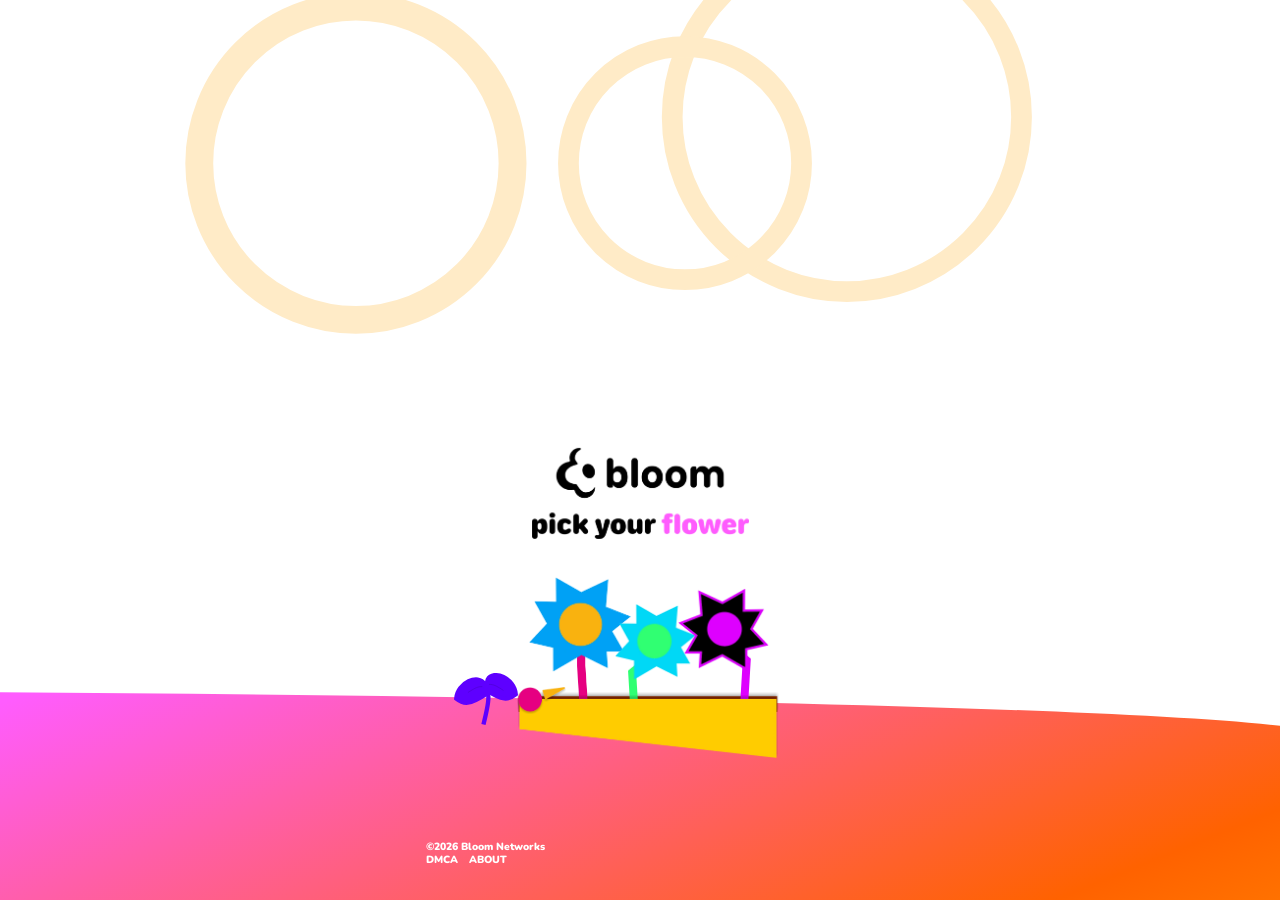
<file: index.html>
<!doctype html>
<html lang="en">
<head>
<meta charset="utf-8">
<meta name="viewport" content="width=device-width, initial-scale=1, viewport-fit=cover">
<title>Bloom Networks</title>
<meta name="description" content="Bloom Networks. Pick your flower.">
<meta name="theme-color" content="#ffffff">
<meta property="og:title" content="Bloom Networks">
<meta property="og:description" content="Pick your flower.">
<meta property="og:type" content="website">
<meta property="og:url" content="https://bloomnetworks.net/">
<meta property="og:image" content="https://bloomnetworks.net/assets/img/share.jpg">
<meta property="og:image:width" content="1200">
<meta property="og:image:height" content="675">
<meta property="og:image:alt" content="Bloom Networks">
<meta name="twitter:card" content="summary_large_image">
<link rel="icon" href="assets/favicon.svg" type="image/svg+xml">
<link rel="stylesheet" href="https://fonts.googleapis.com/css2?family=Nunito:wght@800;900&display=swap">
<link rel="stylesheet" href="css/base.css?v=202611181205">
<link rel="stylesheet" href="css/scene.css?v=202611271330">
<link rel="stylesheet" href="css/layout.css?v=202611271330">
<link rel="stylesheet" href="css/flowers.css?v=202611271330">
<link rel="stylesheet" href="css/popup.css?v=202611181205">
<link rel="stylesheet" href="css/about.css?v=202611241410">
<link rel="stylesheet" href="css/ages.css?v=202611241345">
<link rel="stylesheet" href="css/loader.css?v=202611181205">
</head>
<body>
<div id="loader" class="off" role="status" aria-label="Loading">
<img class="loader-background" alt="" src="assets/img/loader-background.svg"><img class="loader-text" alt="loading" src="assets/img/loader-text.webp">
</div>

<main class="stage" id="stage" data-screen="home">
<div class="hill" aria-hidden="true"><img alt="" src="assets/img/hill.svg"></div>
<img class="popup-dim" alt="" src="assets/img/popup-dim.svg">
<div class="artboard">
<h1 class="visually-hidden">Bloom Networks. Pick your flower.</h1>
<img class="screen rings screen-about screen-age rings-about" alt="" src="assets/img/about-rings.svg"><img class="screen screen-about screen-age about-flower" alt="" src="assets/img/about-flower.svg">
<div class="screen screen-about about">
<section class="about-card" aria-label="About Bloom Networks">
<h2>about bloom networks</h2>
<p>bloom networks is a small, independent network. every project is a flower you can pick.</p>
<p>we make things for communities. each project has its own look, its own people and its own place to hang out.</p>
<h2>right now</h2>
<p><b>yeeps channel</b> is an independent, non-profit TV network made for the yeeps community. it brings you shows, events and original programming through a unique online television experience, with a live stream, a weekly schedule and a discord where everyone watches together.</p>
<p><b>monarch</b> and <b>firefly</b> is on the way, when they’re ready, we’ll update their sites :)</p>
<h2>more to come</h2>
<p>bloom networks isn’t a big company. new projects show up when they’re ready, and old ones keep growing.</p>
<h2>get in touch</h2>
<p>for copyright claims, email <a href="mailto:dmca@bloomnetworks.net">dmca@bloomnetworks.net</a>.</p>
<p class="about-sign">pick your flower.</p>
</section>
<a class="about-logo" href="/" aria-label="Bloom Networks home"><img alt="bloom" src="assets/img/bloom-logo.webp"></a>
</div>
<div class="screen screen-age ages">
<section class="ages-card" aria-label="Age ratings">
<h2>age ratings</h2>
<p class="ages-intro">bloom networks has its own age rating system to give viewers an estimate of which shows are right for the age range.</p>
<ul class="ages-list">
<li class="rating"><h3 class="rating-badge rating-aa"><img alt="AA" src="assets/img/rating-aa.svg"></h3><p>suitable for everyone. no violence, scary moments, or strong language. safe for young kids to watch on their own.</p></li>
<li class="rating"><h3 class="rating-badge rating-ga"><img alt="GA" src="assets/img/rating-ga.svg"></h3><p>suitable for most viewers. may have mild cartoon action or light humor, but nothing most families would find inappropriate.</p></li>
<li class="rating"><h3 class="rating-badge rating-pg"><img alt="PG" src="assets/img/rating-pg.svg"></h3><p>some content may not suit younger children. it may include mild language, scary scenes, or themes that parents may want to talk about with kids.</p></li>
<li class="rating"><h3 class="rating-badge rating-14"><img alt="14" src="assets/img/rating-14.svg"></h3><p>made for viewers around age 14. it may include moderate language, action, or teen themes that younger viewers might not be ready for.</p></li>
<li class="rating"><h3 class="rating-badge rating-14plus"><img alt="14+" src="assets/img/rating-14plus.svg"></h3><p>not recommended for anyone under 14. it may include stronger language, intense scenes, or mature themes.</p></li>
<li class="rating"><h3 class="rating-badge rating-ma"><img alt="MA" src="assets/img/rating-ma.svg"></h3><p>only for adult viewers. it may include strong language, intense violence, or mature themes that aren’t suitable for minors.</p></li>
</ul>
</section>
<a class="ages-logo" href="/" aria-label="Bloom Networks home"><img alt="bloom" src="assets/img/bloom-logo.webp"></a>
</div>
<img class="screen rings screen-home rings-home" alt="" src="assets/img/rings-home.svg"><img class="screen rings screen-yeeps rings-yeeps" alt="" src="assets/img/rings-home.svg"><img class="screen rings screen-monarch rings-monarch" alt="" src="assets/img/rings-monarch.svg"><img class="screen rings screen-firefly rings-firefly" alt="" src="assets/img/rings-home.svg"><img class="backdrop" alt="" src="assets/img/rings-home.svg"><img class="ground" alt="" src="assets/img/ground.webp"><div class="flower screen screen-home flower--yeeps flower-home-yeeps">
<img class="flower-stem flower-home-yeeps-stem" alt="" src="assets/img/flower-home-yeeps-stem.webp"><span class="flower-head flower-home-yeeps-head"><img alt="" src="assets/img/flower-home-yeeps-head.webp"></span>
</div>
<div class="flower screen screen-home flower--monarch flower-home-monarch">
<img class="flower-stem flower-home-monarch-stem" alt="" src="assets/img/flower-home-monarch-stem.webp"><span class="flower-head flower-home-monarch-head"><img alt="" src="assets/img/flower-home-monarch-head.webp"></span>
</div>
<div class="flower screen screen-home flower--firefly flower-home-firefly">
<img class="flower-stem flower-home-firefly-stem" alt="" src="assets/img/flower-home-firefly-stem.webp"><span class="flower-head flower-home-firefly-head"><img alt="" src="assets/img/flower-home-firefly-head.webp"></span>
</div>
<div class="flower screen screen-yeeps flower--yeeps flower-yeeps-yeeps">
<img class="flower-stem flower-yeeps-yeeps-stem" alt="" src="assets/img/flower-yeeps-yeeps-stem.webp"><span class="flower-head flower-yeeps-yeeps-head"><img alt="" src="assets/img/flower-yeeps-yeeps-head.webp"></span>
</div>
<div class="flower screen screen-yeeps flower--monarch flower-yeeps-monarch">
<img class="flower-stem flower-yeeps-monarch-stem" alt="" src="assets/img/flower-yeeps-monarch-stem.webp"><span class="flower-head flower-yeeps-monarch-head"><img alt="" src="assets/img/flower-yeeps-monarch-head.webp"></span>
</div>
<div class="flower screen screen-yeeps flower--firefly flower-yeeps-firefly">
<img class="flower-stem flower-yeeps-firefly-stem" alt="" src="assets/img/flower-yeeps-firefly-stem.webp"><span class="flower-head flower-yeeps-firefly-head"><img alt="" src="assets/img/flower-yeeps-firefly-head.webp"></span>
</div>
<div class="flower screen screen-monarch flower--firefly flower-monarch-firefly">
<img class="flower-stem flower-monarch-firefly-stem" alt="" src="assets/img/flower-monarch-firefly-stem.webp"><span class="flower-head flower-monarch-firefly-head"><img alt="" src="assets/img/flower-monarch-firefly-head.webp"></span>
</div>
<div class="flower screen screen-monarch flower--yeeps flower-monarch-yeeps">
<img class="flower-stem flower-monarch-yeeps-stem" alt="" src="assets/img/flower-monarch-yeeps-stem.webp"><span class="flower-head flower-monarch-yeeps-head"><img alt="" src="assets/img/flower-monarch-yeeps-head.webp"></span>
</div>
<div class="flower screen screen-monarch flower--monarch flower-monarch-monarch">
<img class="flower-stem flower-monarch-monarch-stem" alt="" src="assets/img/flower-monarch-monarch-stem.webp"><span class="flower-head flower-monarch-monarch-head"><img alt="" src="assets/img/flower-monarch-monarch-head.webp"></span>
</div>
<div class="flower screen screen-firefly flower--yeeps flower-firefly-yeeps">
<img class="flower-stem flower-firefly-yeeps-stem" alt="" src="assets/img/flower-firefly-yeeps-stem.webp"><span class="flower-head flower-firefly-yeeps-head"><img alt="" src="assets/img/flower-firefly-yeeps-head.webp"></span>
</div>
<div class="flower screen screen-firefly flower--monarch flower-firefly-monarch">
<img class="flower-stem flower-firefly-monarch-stem" alt="" src="assets/img/flower-firefly-monarch-stem.webp"><span class="flower-head flower-firefly-monarch-head"><img alt="" src="assets/img/flower-firefly-monarch-head.webp"></span>
</div>
<div class="flower screen screen-firefly flower--firefly flower-firefly-firefly">
<img class="flower-stem flower-firefly-firefly-stem" alt="" src="assets/img/flower-firefly-firefly-stem.webp"><span class="flower-head flower-firefly-firefly-head"><img alt="" src="assets/img/flower-firefly-firefly-head.webp"></span>
</div>
<img class="ground ground-2 ground-2-home screen screen-home" alt="" src="assets/img/ground-2-home.webp"><img class="ground ground-2 ground-2-yeeps screen screen-yeeps" alt="" src="assets/img/ground-2-yeeps.webp"><img class="ground ground-2 ground-2-monarch screen screen-monarch" alt="" src="assets/img/ground-2-monarch.webp"><img class="ground ground-2 ground-2-firefly screen screen-firefly" alt="" src="assets/img/ground-2-firefly.webp"><img class="pin screen screen-home pin-home" alt="" src="assets/img/pin-home.webp"><img class="pin screen screen-yeeps pin-yeeps" alt="" src="assets/img/pin-yeeps.webp"><img class="pin screen screen-monarch pin-monarch" alt="" src="assets/img/pin-home.webp"><img class="pin screen screen-firefly pin-firefly" alt="" src="assets/img/pin-home.webp"><div class="butterfly butterfly-monarch screen screen-monarch"><img alt="" src="assets/img/butterfly-monarch.webp"></div><div class="butterfly butterfly-firefly screen screen-firefly"><img alt="" src="assets/img/butterfly-firefly.webp"></div>
<img class="screen heading screen-home heading-home" alt="bloom. Pick your flower." src="assets/img/heading-home.webp"><img class="screen heading screen-yeeps heading-yeeps" alt="bloom. Yeeps Channel: the place where yeeps entertain. Go now." src="assets/img/heading-yeeps.webp"><img class="screen heading screen-monarch heading-monarch" alt="bloom. Monarch: a wholesome channel for the family. Go now." src="assets/img/heading-monarch.webp"><img class="screen heading screen-firefly heading-firefly" alt="bloom. Firefly: for people who love to watch late at night. Go now." src="assets/img/heading-firefly.webp">
<button class="hit hit-home hit-home-yeeps" data-go="yeeps" aria-label="Yeeps Channel"></button><button class="hit hit-home hit-home-monarch" data-go="monarch" aria-label="Monarch"></button><button class="hit hit-home hit-home-firefly" data-go="firefly" aria-label="Firefly"></button><button class="hit hit-yeeps hit-yeeps-yeeps" data-go="yeeps" aria-label="Yeeps Channel"></button><button class="hit hit-yeeps hit-yeeps-monarch" data-go="monarch" aria-label="Monarch"></button><button class="hit hit-yeeps hit-yeeps-firefly" data-go="firefly" aria-label="Firefly"></button><button class="hit hit-monarch hit-monarch-firefly" data-go="firefly" aria-label="Firefly"></button><button class="hit hit-monarch hit-monarch-yeeps" data-go="yeeps" aria-label="Yeeps Channel"></button><button class="hit hit-monarch hit-monarch-monarch" data-go="monarch" aria-label="Monarch"></button><button class="hit hit-firefly hit-firefly-yeeps" data-go="yeeps" aria-label="Yeeps Channel"></button><button class="hit hit-firefly hit-firefly-monarch" data-go="monarch" aria-label="Monarch"></button><button class="hit hit-firefly hit-firefly-firefly" data-go="firefly" aria-label="Firefly"></button>
<a class="sprout screen screen-home" href="https://bloomnetworks.net/discord" aria-label="Yeeps Channel Discord"><img alt="" src="assets/img/sprout.svg"><img class="sprout-logo" alt="" src="assets/img/discord.svg"></a>
<button class="back-button" id="back" aria-label="Back to all flowers"></button>
<a class="go-button go-yeeps" id="go-yeeps" href="https://yeeps.bloomnetworks.net" aria-label="Go now: Yeeps Channel"></a>
<a class="go-button go-monarch" id="go-monarch" href="https://monarch.bloomnetworks.net" aria-label="Go now: Monarch"></a>
<a class="go-button go-firefly" id="go-firefly" href="https://firefly.bloomnetworks.net" aria-label="Go now: Firefly"></a>
<div class="popup" id="pop" role="dialog" aria-modal="true" aria-label="DMCA" aria-hidden="true">
<img class="popup-card" alt="DMCA" src="assets/img/popup-card.webp"><p class="visually-hidden">Bloom Networks is an independent, non-profit internet-based network group that operates and manages various digital media and entertainment properties, including affiliated networks and online media outlets. Bloom Networks respects the intellectual property rights of copyright owners and expects all content distributed through its services and affiliated properties to comply with applicable copyright laws. Bloom Networks is not licensed, accredited, or regulated as a broadcast or communications provider by any federal, state, or international communications regulatory authority. If you believe that copyrighted material has been used, reproduced, distributed, or otherwise made available through a Bloom Networks-operated or affiliated property without authorization, please submit a copyright complaint or DMCA notice to: dmca@bloomnetworks.net</p>
<a href="mailto:dmca@bloomnetworks.net" aria-label="Email dmca@bloomnetworks.net" class="popup-email"></a>
<img class="popup-close-art" alt="" src="assets/img/popup-close-art.webp">
<button class="popup-close" id="close" aria-label="Close"></button>
</div>
<div class="site-footer"><p class="footer-text">©2026 Bloom Networks</p><a href="/dmca" class="footer-link footer-dmca-link">DMCA</a><a href="/about" class="footer-link footer-about-link">ABOUT</a></div>
</div></main>
<script type="module" src="js/main.js?v=202611271330"></script>
</body>
</html>
</file>
<file: css/base.css>
:root{box-sizing:border-box;padding-top:env(safe-area-inset-top,0px);padding-bottom:env(safe-area-inset-bottom,0px);--cw:min(100vw,520px);--u:min(calc(var(--cw)/1047),calc(100dvh/1560))}
*{box-sizing:border-box} html{scroll-padding-top:env(safe-area-inset-top,0px)}
html,body{height:100%;overflow:hidden}
body{margin:0;background:#fff;font-family:ui-rounded, "SF Compact Rounded", "SF Pro Rounded", "Nunito", system-ui, sans-serif}
:focus-visible{outline:calc(4*var(--u)) solid #ff5cfe;outline-offset:calc(4*var(--u))}
.visually-hidden{position:absolute;width:1px;height:1px;overflow:hidden;clip:rect(0 0 0 0);white-space:nowrap}
@media (prefers-reduced-motion:reduce){*{transition:none!important;animation:none!important}}
</file>
<file: css/scene.css>
.stage{position:relative;width:100%;height:100dvh;overflow:hidden;background:#fff}
.stage>.artboard{position:absolute;left:50%;top:0;width:calc(1047*var(--u));height:100%;margin-left:calc(-523.5*var(--u))}
.artboard>*,.stage>*{position:absolute;max-width:none;height:auto}
.hill{left:0;top:calc(1381*var(--u));width:100%;height:calc(100% - 1369*var(--u))}
.hill img{display:block;width:100%;height:100%}
.screen{opacity:0;pointer-events:none;transition:opacity .4s}
.stage[data-screen=home] .screen-home,.stage[data-screen=yeeps] .screen-yeeps,.stage[data-screen=monarch] .screen-monarch,.stage[data-screen=firefly] .screen-firefly,.stage[data-screen=about] .screen-about,.stage[data-screen=age-guidelines] .screen-age{opacity:1}
.hit,.go-button,.back-button,.popup-close{background:none;border:0;padding:0;margin:0;cursor:pointer;display:block;border-radius:calc(30*var(--u))}
.hit{display:none}
.stage[data-screen=home] .hit-home,.stage[data-screen=yeeps] .hit-yeeps,.stage[data-screen=monarch] .hit-monarch,.stage[data-screen=firefly] .hit-firefly{display:block}
.go-button,.back-button{display:none}
.stage[data-screen=yeeps] .go-yeeps,
.stage[data-screen=monarch] .go-monarch,
.stage[data-screen=firefly] .go-firefly,
.stage:not([data-screen=home]) .back-button{display:block}
a.go-button{border-radius:99px}
.site-footer{z-index:30;left:0;top:0;width:100%;height:100%;pointer-events:none} .site-footer>*{pointer-events:auto} .site-footer a{position:absolute;display:block;border-radius:calc(6*var(--u))}
.ground-2.screen{transition:none}
</file>
<file: css/layout.css>
.rings-home{left:calc(-800*var(--u));top:calc(-150*var(--u));width:calc(2650*var(--u))}
.rings-yeeps{left:calc(-800*var(--u));top:calc(-150*var(--u));width:calc(2650*var(--u))}
.rings-monarch{left:calc(-800*var(--u));top:calc(-150*var(--u));width:calc(2650*var(--u))}
.rings-firefly{left:calc(-800*var(--u));top:calc(-150*var(--u));width:calc(2650*var(--u))}
.backdrop{left:calc(-800*var(--u));top:calc(-150*var(--u));width:calc(2650*var(--u))}
.ground{left:calc(276.4*var(--u));top:calc(1394*var(--u));width:calc(526*var(--u))}
.flower-home-yeeps{left:calc(299.7*var(--u));top:calc(1154.4*var(--u));width:calc(206.7*var(--u));height:calc(308.6*var(--u));transform-origin:54.26% 100%}
.flower-home-yeeps-stem{left:47.13%;top:46.79%;width:11%}
.flower-home-yeeps-head{left:0%;top:0%;width:100%}
.flower-home-monarch{left:calc(468.9*var(--u));top:calc(1206.9*var(--u));width:calc(168.2*var(--u));height:calc(246.8*var(--u));transform-origin:26.61% 100%}
.flower-home-monarch-stem{left:18.53%;top:44.89%;width:30.59%}
.flower-home-monarch-head{left:0%;top:0%;width:100%}
.flower-home-firefly{left:calc(600.5*var(--u));top:calc(1173.2*var(--u));width:calc(186*var(--u));height:calc(255.7*var(--u));transform-origin:70.97% 100%}
.flower-home-firefly-stem{left:50.8%;top:46.81%;width:27.66%}
.flower-home-firefly-head{left:0%;top:0%;width:100%}
.flower-yeeps-yeeps{left:calc(266.1*var(--u));top:calc(1054*var(--u));width:calc(275*var(--u));height:calc(411.5*var(--u));transform-origin:54.26% 100%}
.flower-yeeps-yeeps-stem{left:47.12%;top:46.75%;width:10.97%}
.flower-yeeps-yeeps-head{left:0%;top:0%;width:100%}
.flower-yeeps-monarch{left:calc(461*var(--u));top:calc(1203.9*var(--u));width:calc(169.2*var(--u));height:calc(247.3*var(--u));transform-origin:27.01% 100%}
.flower-yeeps-monarch-stem{left:19.01%;top:44.8%;width:30.41%}
.flower-yeeps-monarch-head{left:0%;top:0%;width:100%}
.flower-yeeps-firefly{left:calc(610.8*var(--u));top:calc(1154.9*var(--u));width:calc(186*var(--u));height:calc(255.7*var(--u));transform-origin:70.97% 100%}
.flower-yeeps-firefly-stem{left:50.8%;top:46.81%;width:27.66%}
.flower-yeeps-firefly-head{left:0%;top:0%;width:100%}
.flower-monarch-firefly{left:calc(616.3*var(--u));top:calc(1195.5*var(--u));width:calc(185*var(--u));height:calc(255.2*var(--u));transform-origin:71.21% 100%}
.flower-monarch-firefly-stem{left:50.8%;top:46.71%;width:27.81%}
.flower-monarch-firefly-head{left:0%;top:0%;width:100%}
.flower-monarch-yeeps{left:calc(299.7*var(--u));top:calc(1154.4*var(--u));width:calc(206.7*var(--u));height:calc(308.6*var(--u));transform-origin:54.26% 100%}
.flower-monarch-yeeps-stem{left:47.13%;top:46.79%;width:11%}
.flower-monarch-yeeps-head{left:0%;top:0%;width:100%}
.flower-monarch-monarch{left:calc(422.9*var(--u));top:calc(1038.2*var(--u));width:calc(286.9*var(--u));height:calc(420.4*var(--u));transform-origin:26.84% 100%}
.flower-monarch-monarch-stem{left:18.79%;top:44.94%;width:30.52%}
.flower-monarch-monarch-head{left:0%;top:0%;width:100%}
.flower-firefly-yeeps{left:calc(248.8*var(--u));top:calc(1160.9*var(--u));width:calc(206.7*var(--u));height:calc(308.6*var(--u));transform-origin:54.14% 100%}
.flower-firefly-yeeps-stem{left:46.89%;top:46.79%;width:11.24%}
.flower-firefly-yeeps-head{left:0%;top:0%;width:100%}
.flower-firefly-monarch{left:calc(403.6*var(--u));top:calc(1163.3*var(--u));width:calc(204.8*var(--u));height:calc(304.2*var(--u));transform-origin:26.86% 100%}
.flower-firefly-monarch-stem{left:16.67%;top:42.93%;width:34.54%}
.flower-firefly-monarch-head{left:0%;top:0%;width:100%}
.flower-firefly-firefly{left:calc(528.2*var(--u));top:calc(1019.4*var(--u));width:calc(306.7*var(--u));height:calc(430.8*var(--u));transform-origin:71.96% 100%}
.flower-firefly-firefly-stem{left:51.77%;top:46.96%;width:26.94%}
.flower-firefly-firefly-head{left:0%;top:0%;width:100%}
.ground-2-home{left:calc(277*var(--u));top:calc(1400.3*var(--u));width:calc(524.8*var(--u))}
.ground-2-yeeps{left:calc(277*var(--u));top:calc(1400.3*var(--u));width:calc(524.8*var(--u))}
.ground-2-monarch{left:calc(277*var(--u));top:calc(1400.3*var(--u));width:calc(524.8*var(--u))}
.ground-2-firefly{left:calc(277*var(--u));top:calc(1400.3*var(--u));width:calc(524.8*var(--u))}
.pin-home{left:calc(276.8*var(--u));top:calc(1383.2*var(--u));width:calc(97.6*var(--u))}
.pin-yeeps{left:calc(268*var(--u));top:calc(1301.2*var(--u));width:calc(96.8*var(--u))}
.pin-monarch,.pin-firefly{left:calc(276.8*var(--u));top:calc(1383.2*var(--u));width:calc(97.6*var(--u))}
.heading-home{left:calc(306.2*var(--u));top:calc(874.5*var(--u));width:calc(436.7*var(--u))}
.heading-yeeps{left:calc(222.6*var(--u));top:calc(582.7*var(--u));width:calc(602.9*var(--u))}
.heading-monarch{left:calc(233*var(--u));top:calc(582.7*var(--u));width:calc(580.6*var(--u))}
.heading-firefly{left:calc(229*var(--u));top:calc(482.2*var(--u));width:calc(588.6*var(--u))}
.butterfly-monarch{left:calc(689*var(--u));top:calc(1009*var(--u));width:calc(130.1*var(--u));height:calc(127.6*var(--u))}
.butterfly-firefly{left:calc(764.7*var(--u));top:calc(940.3*var(--u));width:calc(180.5*var(--u));height:calc(168.2*var(--u))}
.hit-home-yeeps{left:calc(299.4*var(--u));top:calc(1154.1*var(--u));width:calc(207.3*var(--u));height:calc(309.2*var(--u))}
.hit-home-monarch{left:calc(468.6*var(--u));top:calc(1206.6*var(--u));width:calc(168.8*var(--u));height:calc(247.4*var(--u))}
.hit-home-firefly{left:calc(600.2*var(--u));top:calc(1172.9*var(--u));width:calc(186.6*var(--u));height:calc(256.3*var(--u))}
.hit-yeeps-yeeps{left:calc(265.8*var(--u));top:calc(1053.7*var(--u));width:calc(275.6*var(--u));height:calc(412.1*var(--u))}
.hit-yeeps-monarch{left:calc(460.7*var(--u));top:calc(1203.6*var(--u));width:calc(169.8*var(--u));height:calc(247.9*var(--u))}
.hit-yeeps-firefly{left:calc(610.6*var(--u));top:calc(1154.6*var(--u));width:calc(186.6*var(--u));height:calc(256.3*var(--u))}
.hit-monarch-firefly{left:calc(616.0*var(--u));top:calc(1195.2*var(--u));width:calc(185.6*var(--u));height:calc(255.8*var(--u))}
.hit-monarch-yeeps{left:calc(299.4*var(--u));top:calc(1154.1*var(--u));width:calc(207.3*var(--u));height:calc(309.2*var(--u))}
.hit-monarch-monarch{left:calc(422.6*var(--u));top:calc(1037.9*var(--u));width:calc(287.5*var(--u));height:calc(421*var(--u))}
.hit-firefly-yeeps{left:calc(248.5*var(--u));top:calc(1160.6*var(--u));width:calc(207.3*var(--u));height:calc(309.2*var(--u))}
.hit-firefly-monarch{left:calc(403.3*var(--u));top:calc(1163*var(--u));width:calc(205.4*var(--u));height:calc(304.8*var(--u))}
.hit-firefly-firefly{left:calc(528.0*var(--u));top:calc(1019.1*var(--u));width:calc(307.3*var(--u));height:calc(431.4*var(--u))}
.back-button{left:calc(355*var(--u));top:calc(583*var(--u));width:calc(336*var(--u));height:calc(100*var(--u))}
.go-yeeps{left:calc(390*var(--u));top:calc(952*var(--u));width:calc(266*var(--u));height:calc(80*var(--u))}
.go-monarch,.go-firefly{left:calc(390*var(--u));top:calc(910*var(--u));width:calc(266*var(--u));height:calc(80*var(--u))}
.popup-card{left:calc(172*var(--u));top:calc(362.8*var(--u));width:calc(736.8*var(--u))}
.popup-email{position:absolute;left:calc(321*var(--u));top:calc(1248*var(--u));width:calc(435*var(--u));height:calc(40*var(--u))}
.popup-close-art{left:calc(476.8*var(--u));top:calc(211*var(--u));width:calc(93.2*var(--u))}
.popup-close{position:absolute;border-radius:50%;left:calc(487*var(--u));top:calc(220*var(--u));width:calc(72*var(--u));height:calc(72*var(--u))}
.footer-text,.footer-link{position:absolute;margin:0;color:#fff;font-size:calc(21*var(--u));font-weight:900;line-height:1;white-space:nowrap}
.footer-text{left:calc(50% - 431.5*var(--u));top:calc(100% - 117*var(--u))}
.footer-link{top:calc(100% - 91*var(--u));text-decoration:none}
.footer-link:hover{text-decoration:underline;text-underline-offset:calc(3*var(--u))}
.footer-dmca-link{left:calc(50% - 431.5*var(--u))}
.footer-about-link{left:calc(50% - 344*var(--u))}
.stage[data-screen=firefly] .back-button{top:calc(482*var(--u))}
</file>
<file: css/flowers.css>
.flower,.pin,.butterfly{pointer-events:none}
.flower .flower-stem{position:absolute;display:block;max-width:none;transform-origin:50% 100%}
.flower .flower-head{position:absolute;display:block;transition:transform .35s cubic-bezier(.3,1.7,.5,1)}
.flower .flower-head img{display:block;width:100%;max-width:none;animation:spin 30s linear infinite}
.flower--monarch .flower-head img{animation-duration:42s;animation-direction:reverse}
.flower--firefly .flower-head img{animation-duration:36s}
.flower{animation:sway 3.6s ease-in-out infinite alternate}
.flower--monarch{animation-duration:4.4s;animation-delay:-1.4s}
.flower--firefly{animation-duration:4s;animation-delay:-2.3s}
@keyframes sway{from{transform:rotate(-2.2deg)}to{transform:rotate(2.6deg)}}
@keyframes spin{to{transform:rotate(360deg)}}
.stage[data-hover=yeeps] .flower--yeeps .flower-head,.stage[data-hover=monarch] .flower--monarch .flower-head,.stage[data-hover=firefly] .flower--firefly .flower-head{transform:scale(1.1) rotate(6deg)}
.stage:not(.ready) .flower-head{transform:scale(0)} .stage:not(.ready) .flower-stem{transform:scaleY(0)}
.stage.ready .flower-stem{animation:growy .8s cubic-bezier(.2,1.3,.4,1) backwards}
.stage.ready .flower--monarch .flower-stem{animation-delay:.25s}
.stage.ready .flower--firefly .flower-stem{animation-delay:.5s}
.stage.ready .flower-head{animation:popin .7s .55s cubic-bezier(.2,1.6,.4,1) backwards}
.stage.ready .flower--monarch .flower-head{animation-delay:.8s}
.stage.ready .flower--firefly .flower-head{animation-delay:1.05s}
@keyframes growy{from{transform:scaleY(0)}}
@keyframes popin{from{transform:scale(0) rotate(-90deg)}}
.pin{transform-origin:50% 100%;animation:bob 2.6s ease-in-out infinite alternate}
@keyframes bob{from{transform:translateY(0) rotate(-5deg)}to{transform:translateY(calc(-7*var(--u))) rotate(5deg)}}
.rings{animation:ringdrift 26s ease-in-out infinite alternate;transform-origin:50% 20%}
@keyframes ringdrift{from{transform:translate(0,0) rotate(0deg)}to{transform:translate(calc(-22*var(--u)),calc(14*var(--u))) rotate(1.6deg)}}
.hill{animation:hillb 8s ease-in-out infinite alternate}
@keyframes hillb{from{transform:translateY(0)}to{transform:translateY(calc(-9*var(--u)))}}
.heading{animation:floaty 4.6s ease-in-out infinite alternate;translate:0 calc(28*var(--u));transition:opacity .4s,translate .55s cubic-bezier(.2,1.2,.4,1)}
.stage[data-screen=home] .heading.st-home,.stage[data-screen=yeeps] .heading.st-ypch,.stage[data-screen=monarch] .heading.st-monarch{translate:0 0}
@keyframes floaty{from{transform:translateY(0)}to{transform:translateY(calc(-6*var(--u)))}}
.butterfly img{display:block;width:100%}
.butterfly{animation:flit 9s ease-in-out infinite}
@keyframes flit{0%{transform:translate(0,0) rotate(0)}25%{transform:translate(calc(-46*var(--u)),calc(-62*var(--u))) rotate(-12deg)}50%{transform:translate(calc(28*var(--u)),calc(-96*var(--u))) rotate(10deg)}75%{transform:translate(calc(58*var(--u)),calc(-30*var(--u))) rotate(-6deg)}100%{transform:translate(0,0) rotate(0)}}
.go-button{animation:gopulse 2s ease-out infinite}
@keyframes gopulse{0%{box-shadow:0 0 0 0 rgba(255,92,254,.6)}80%,100%{box-shadow:0 0 0 calc(22*var(--u)) rgba(255,92,254,0)}}
</file>
<file: css/popup.css>
.popup{left:0;top:0;width:100%;height:100%;opacity:0;visibility:hidden;transition:opacity .35s,visibility 0s .35s;z-index:20}
.popup>*{position:absolute;max-width:none}
.popup-dim{left:0;top:0;width:100%;height:100%;display:block;opacity:0;pointer-events:none;transition:opacity .35s;z-index:19}
.stage[data-pop] .popup-dim{opacity:1}
.backdrop{opacity:0;pointer-events:none;transition:opacity .4s} .stage[data-pop] .backdrop{opacity:1}
.stage[data-pop] .heading,.stage[data-pop] .rings{opacity:0!important}
.stage[data-pop] .popup{opacity:1;visibility:visible;transition:opacity .35s}
.stage[data-pop] .popup-card{animation:rise .55s cubic-bezier(.2,1.2,.4,1) backwards}
.stage[data-pop] .popup-close-art{animation:turn .6s cubic-bezier(.2,1.6,.4,1) backwards}
@keyframes rise{from{opacity:0;transform:translateY(calc(40*var(--u))) scale(.96)}}
@keyframes turn{from{transform:rotate(-180deg) scale(0)}}
</file>
<file: css/about.css>
.stage[data-screen=about] :is(.ground,.ground-2){opacity:0}
.rings-about{left:calc(-700*var(--u));top:0;width:calc(2447*var(--u))}
.about-flower{left:calc(816*var(--u));top:calc(96.4*var(--u));width:calc(170.6*var(--u))}
.about{left:calc(59.2*var(--u));top:calc(280.5*var(--u));width:calc(928.8*var(--u))}
.about-card{min-height:calc(796*var(--u));box-sizing:border-box;padding:calc(32*var(--u)) calc(38*var(--u)) calc(46*var(--u)) calc(32.6*var(--u));border-radius:calc(74.2*var(--u));color:#000;font-size:calc(26.7*var(--u));font-weight:800;line-height:1.16;background:conic-gradient(from -30deg at 70% 24%,#fc0,#ff6100 50%,#ff5cfe 78%,#fc0)}
.about-card h2{margin:calc(30*var(--u)) 0 calc(6*var(--u));font-size:calc(36*var(--u));font-weight:900;line-height:1}
.about-card h2:first-child{margin-top:0}
.about-card p{margin:0}
.about-card p+p{margin-top:calc(26*var(--u))}
.about-card b{font-weight:900}
.about-card a{color:inherit;text-underline-offset:calc(3*var(--u))}
.about-card .about-sign{margin-top:calc(30*var(--u));font-weight:900}
.about-logo{display:block;width:calc(155*var(--u));margin:calc(16*var(--u)) 0 0 calc(32.8*var(--u))}
.about-logo img{display:block;width:100%;height:auto}
.stage[data-screen=about] .about-logo{pointer-events:auto}
.sprout{left:calc(150*var(--u));top:calc(1356*var(--u));width:calc(128*var(--u));display:block;z-index:5;transform-origin:50% 100%;transition:opacity .4s,transform .25s cubic-bezier(.2,1.6,.4,1)}
.sprout img{display:block;width:100%;height:auto}
.stage[data-screen=home] .sprout{pointer-events:auto}
.stage[data-screen=home] .sprout:hover,.stage[data-screen=home] .sprout:focus-visible{transform:scale(1.1) rotate(-4deg)}
.sprout .sprout-logo{position:absolute;left:50%;top:calc(-46*var(--u));width:calc(42*var(--u));margin-left:calc(-21*var(--u));opacity:0;transform:translateY(calc(10*var(--u))) scale(.6);transition:opacity .2s,transform .25s cubic-bezier(.2,1.6,.4,1);pointer-events:none}
.stage[data-screen=home] .sprout:hover .sprout-logo,.stage[data-screen=home] .sprout:focus-visible .sprout-logo{opacity:1;transform:none}
</file>
<file: css/ages.css>
html[data-screen=age-guidelines],html[data-screen=age-guidelines] body{height:auto;overflow-x:hidden;overflow-y:auto}
.stage[data-screen=age-guidelines]{height:max(100dvh,calc(1980*var(--u)))}
.stage[data-screen=age-guidelines] :is(.ground,.ground-2,.back-button){display:none}
.ages{left:calc(59.2*var(--u));top:calc(280.5*var(--u));width:calc(928.8*var(--u))}
.ages-card{box-sizing:border-box;padding:calc(32*var(--u)) calc(38*var(--u)) calc(46*var(--u)) calc(32.6*var(--u));border-radius:calc(74.2*var(--u));color:#000;font-size:calc(26.7*var(--u));font-weight:800;line-height:calc(27*var(--u));background:conic-gradient(from -30deg at 70% 24%,#fc0,#ff6100 50%,#ff5cfe 78%,#fc0)}
.ages-card h2{margin:0;font-size:calc(36*var(--u));font-weight:900;line-height:calc(36*var(--u))}
.ages-card p{margin:0}
.ages-intro{margin-bottom:calc(11.6*var(--u))!important}
.ages-list{margin:0;padding:0;list-style:none}
.rating{position:relative;padding:calc(13.7*var(--u)) 0 calc(14.6*var(--u))}
.rating:not(:last-child)::after{content:"";position:absolute;left:calc(5.5*var(--u));right:0;bottom:0;height:calc(6*var(--u));border-radius:99px;background:#fff}
.rating:last-child{padding-bottom:0}
.rating-badge{margin:0 0 calc(15*var(--u));line-height:0}
.rating-badge img{display:block;width:calc(136.8*var(--u));height:auto}
.rating-14plus{margin-bottom:calc(9*var(--u))}
.ages-logo{display:block;width:calc(155*var(--u));margin:calc(16*var(--u)) 0 0 calc(32.8*var(--u))}
.stage[data-screen=age-guidelines] .ages-logo{pointer-events:auto}
.ages-logo img{display:block;width:100%;height:auto}
.rating p{max-width:calc(826*var(--u))}
.rating:first-child .rating-badge{margin-bottom:calc(9*var(--u))}
.rating .rating-14plus+p{max-width:calc(760*var(--u))}
</file>
<file: css/loader.css>
#loader{position:fixed;inset:0;z-index:100;display:grid;place-items:center;transition:opacity .35s,visibility 0s .35s}
#loader.off{opacity:0;visibility:hidden;pointer-events:none}
#loader .loader-background{position:absolute;inset:0;width:100%;height:100%;display:block}
#loader .loader-text{position:relative;width:min(60vw,300px);animation:pu 1.2s ease-in-out infinite alternate}
@keyframes pu{from{opacity:.55;transform:scale(.97)}to{opacity:1;transform:scale(1.03)}}
</file>
